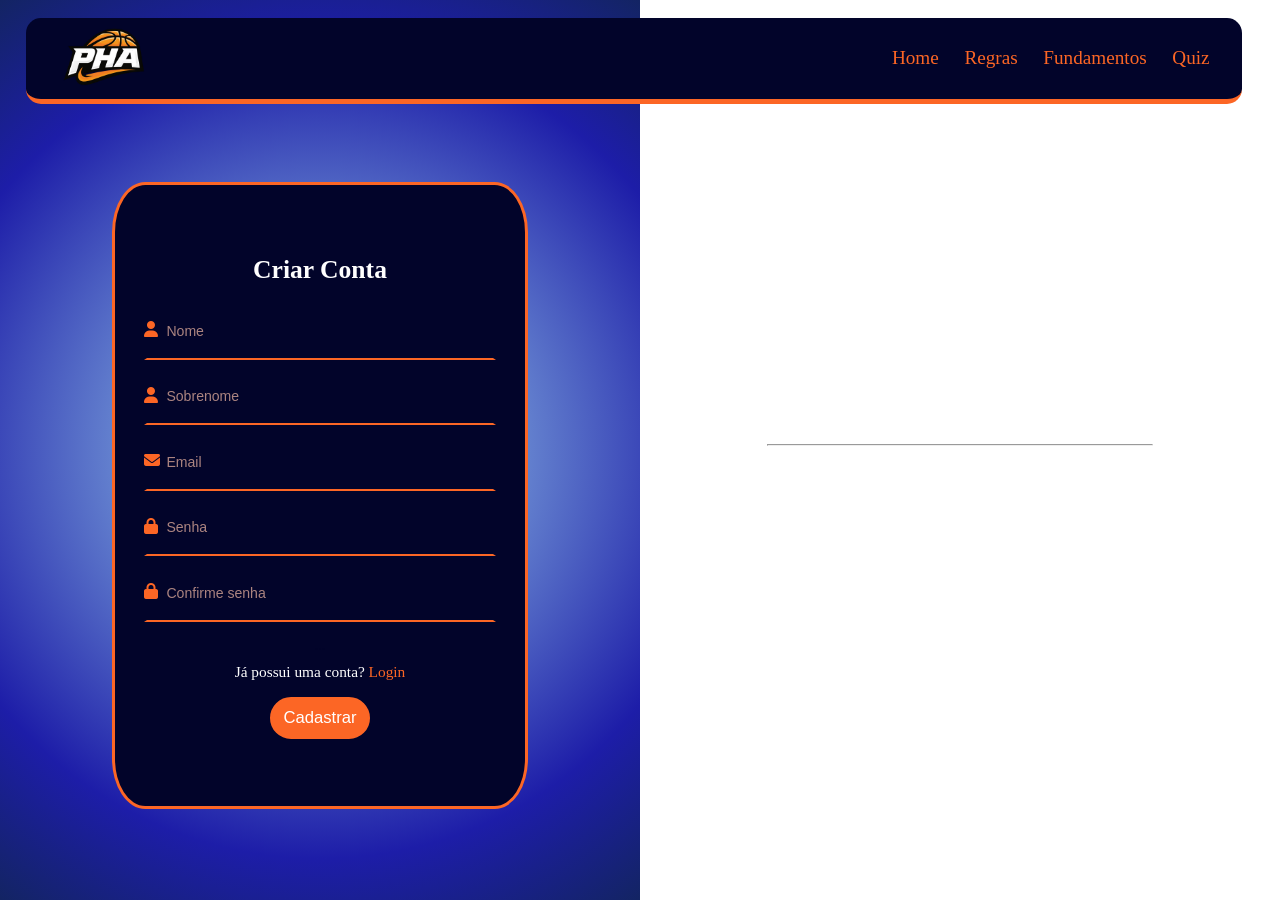
<file: public/cadastro.html>
<!DOCTYPE html>
<html lang="pt-br">

<head>
    <meta charset="UTF-8">
    <meta name="viewport" content="width=device-width, initial-scale=1.0">
    <title>PHA | Cadastro</title>
    <link rel="shortcut icon" href="./assets/imgs/icon.png" type="image/x-icon">
    <link rel="stylesheet" href="./css/style.css">
    <script src="./js/validacoes.js"></script>
    <script src="./js/sessao.js"></script>

    <!-- Icones do cadastro/login -->
    <link rel="stylesheet" href="https://cdnjs.cloudflare.com/ajax/libs/font-awesome/6.5.0/css/all.min.css">
</head>

<body class="LoginCadastro">
    <main class="Cadastro">
        <header>
            <img src="./assets/imgs/Logo_PHA.png" alt="Logo PHA">
            <ul>
                <li><a href="index.html">Home</a></li>
                <li><a href="index.html#regras">Regras</a></li>
                <li><a href="index.html#fundamentos">Fundamentos</a></li>
                <li><a href="quiz.html">Quiz</a></li>
            </ul>
        </header>

        <div class="conta">

            <div class="container">
                <div class="formulario">
                    <h1> Criar Conta </h1>

                    <div class="campo">
                        <i class="fa fa-user"></i>
                        <input type="text" id="input_nome" placeholder="Nome">
                    </div>

                    <div class="campo">
                        <i class="fa fa-user"></i>
                        <input type="text" id="input_sobrenome" placeholder="Sobrenome">
                    </div>

                    <div class="campo">
                        <i class="fa fa-envelope"></i>
                        <input type="text" id="input_email" placeholder="Email">
                    </div>

                    <div class="campo">
                        <i class="fa fa-lock"></i>
                        <input type="password" id="input_senha" placeholder="Senha" oninput="verificarSenha()">
                    </div>

                    <div class="campo">
                        <i class="fa fa-lock"></i>
                        <input type="password" id="input_confirmarSenha" placeholder="Confirme senha">
                    </div>

                    <div id="div_mensagem">...</div>
                    <p> Já possui uma conta? <a href="login.html">Login</a></p>

                    <button onclick="cadastrar()"> Cadastrar </button>
                </div>
            </div>

            <div class="backgroundCadastro">

                <div>
                    <h1> Cadastre-se</h1>
                    <hr class="separa">
                    <h3>Venha praticar e aprender <br> Com nosso Quiz interativo! </h3>
                </div>
            </div>
        </div>
    </main>
</body>

</html>
</file>
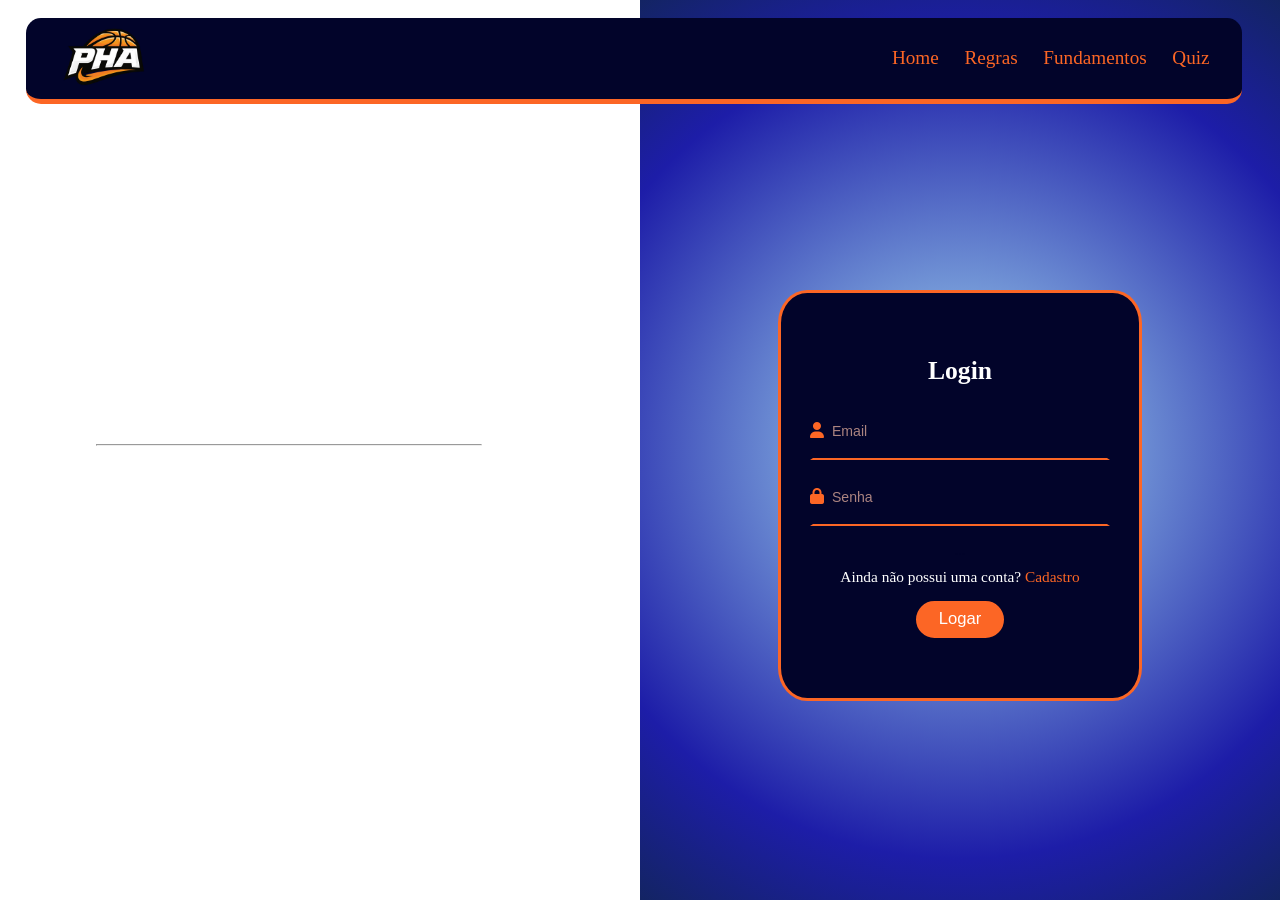
<file: public/login.html>
<!DOCTYPE html>
<html lang="pt-br">

<head>
    <meta charset="UTF-8">
    <meta name="viewport" content="width=device-width, initial-scale=1.0">
    <title>PHA | Login</title>
    <link rel="shortcut icon" href="./assets/imgs/icon.png" type="image/x-icon">
    <link rel="stylesheet" href="./css/style.css">
    <script src="./js/validacoes.js"></script>

    <!-- Icones do cadastro/login -->
    <link rel="stylesheet" href="https://cdnjs.cloudflare.com/ajax/libs/font-awesome/6.5.0/css/all.min.css">
</head>

<body class="LoginCadastro">
    <main class="Login">

        <header>
            <img src="./assets/imgs/Logo_PHA.png">
            <ul>
                <li><a href="index.html">Home</a></li>
                <li><a href="index.html#regras">Regras</a></li>
                <li><a href="index.html#fundamentos">Fundamentos</a></li>
                <li><a href="quiz.html">Quiz</a></li>
            </ul>
        </header>

        <div class="conta">

            <div class="backgroundLogin">

                <div>
                    <h1>Bem vindo de volta!</h1>
                    <hr class="separa">
                    <h3>Faça o login para acessar nosso quiz <br> e disputar para ser o melhor!</h3>
                </div>
            </div>

            <div class="container">
                <div class="formulario">
                    <h1> Login </h1>

                    <div class="campo">
                        <i class="fa fa-user"></i>
                        <input type="text" id="input_email" placeholder="Email">
                    </div>

                    <div class="campo">
                        <i class="fa fa-lock"></i>
                        <input type="password" id="input_senha" placeholder="Senha">
                    </div>

                    <div id="div_mensagem">...</div>
                    <p> Ainda não possui uma conta? <a href="cadastro.html">Cadastro</a></p>
                    <button onclick="logar()"> Logar </button>
                </div>
            </div>
        </div>
    </main>
</body>

</html>
</file>
<file: public/css/style.css>
* {
    margin: 0;
    padding: 0;
    text-decoration: none;
    list-style: none;
}

/* Página home */
html {
    scroll-behavior: smooth;
}

/* header*/
header {
    position: fixed;
    display: flex;
    align-items: center;
    justify-content: space-between;
    border-bottom: solid 5px var(--Laranja);
    background-color: var(--AzulEscuro);
    z-index: 1;
    width: 95vw;
    border-radius: 15px;
    top: 2%;
    left: 2%;
}

header ul {
    display: flex;
    justify-content: center;
    align-items: center;
    margin-right: 1.5vw;
}

header li {
    font-size: 1.5vw;
    padding: 1vw;
}

header li a {
    color: var(--Laranja);
    position: relative;
    transition: width 0.5s ease-in-out;
}

header li a::after {
    content: "";
    position: absolute;
    left: 0;
    top: 125%;
    width: 0;
    height: 0.5vh;
    background-color: var(--Laranja);
    transition: width 0.4s ease-in-out;
}

header li a:hover::after {
    width: 100%;
}

header button {
    background-color: var(--Laranja);
    color: white;
    border: none;
    border-radius: 20px;
    height: 5vh;
    width: 6.6vw;
    font-size: 1.3vw;
    margin-left: 10px;
    transition: 0.8s ease-in-out;
}

header button:hover {
    background-color: white;
    color: var(--Laranja);
    border: solid 2px var(--Laranja);
}

header img {
    height: 9%;
    width: 7%;
    margin-left: 30px;
    padding: 0.5vw;
}

/* Fundo da home */
.fundoHome {
    height: 92vh;
    width: 100%;
    border-bottom: solid 5px var(--Laranja);
    overflow: hidden;
}

.fundoHome .carrossel {
    display: flex;
    flex-direction: row;
    width: 240%;
    height: 150%;
    overflow: hidden;
    /* chamando a animação */
}

.fundo {
    height: 100%;
    width: 80%;
    border-left: solid 4px var(--Laranja);
    border-right: solid 4px var(--Laranja);
    animation: CarrosselAnimado 16s infinite;
}

.fundo img {
    height: 100%;
    width: 100%;
    filter: brightness(20%);
    object-fit: cover;
    transition: 0.5s ease-in-out;
}

.fundoHome img:hover {
    filter: brightness(50%);
    transition: 0.5s ease-in-out;
}

.fundoHome h1 {
    position: absolute;
    color: white;
    top: 35%;
    left: 50%;
    transform: translate(-50%, -50%);
    /* Quando queremos centralizar algo a partir de seu centro */
    text-align: center;
    font-size: 4.5vw;
    font-family: 'Bebas Neue';
}

/* keyframes cria uma animação */
@keyframes CarrosselAnimado {

    0% {
        transform: translateX(-87%);
    }

    10% {
        transform: translateX(-87%);
    }

    20% {
        transform: translateX(-87%);
    }

    30% {
        transform: translateX(-174%);
    }

    40% {
        transform: translateX(-174%);
    }

    50% {
        transform: translateX(-87%);
    }

    60% {
        transform: translateX(-87%);
    }

    70% {
        transform: translateX(0);
    }

    80% {
        transform: translateX(0);
    }

    90% {
        transform: translateX(-87%);
    }

    100% {
        transform: translateX(-87%);
    }
}


/* Parte debaixo da home, abaixo da tela principal*/
/* Parte do texto */
.intro-title {
    display: flex;
    flex-direction: column;
    justify-content: center;
    text-align: center;
    background-color: var(--AzulEscuro);
}

.intro-title h1 {
    font-size: 3vw;
    color: var(--Laranja);
    padding: 3vw;
}

.intro-title hr {
    background-color: var(--Laranja);
    padding: 0.2vw;
    width: auto;
    border: none;
}

/* Informações sobre a história basquete */
.content-historia {
    display: flex;
    flex-direction: column;
    width: 100%;
    height: 80%;
    align-items: center;
    justify-content: center;
    color: white;
    margin-top: 7vh;
}

.content-historia .content-section {
    display: flex;
    flex-direction: row;
    justify-content: center;
    height: 100%;
    width: 80%;
    margin: 4.5vh 0;
    border-left: solid 7px var(--Laranja);
    border-right: solid 7px var(--Laranja);
    border-radius: 33px;
    background-color: var(--AzulEscuro);
    text-align: justify;
    transition: 0.5s ease-in-out;
}

.content-historia .content-section:hover {
    transform: translateY(-12px);
    transition: 0.5s ease-in-out;
    box-shadow: 0 0 20px 5px var(--AzulEscuro);
}

.content-historia .content-section span {
    font-size: 2vw;
    font-weight: bold;
}

.content-historia .content-section p {
    padding: 1.5vw;
    font-size: 1.3vw;
}

.content-historia .content-section #image-section-1 {
    /* Como surgiu */
    height: 50vh;
    width: 45vw;
    border-radius: 30px;
    border-left: solid 1px white;
}

.content-historia .content-section #image-section-2 {
    /* Como era jogado */
    height: 65vh;
    width: 50vw;
    border-radius: 30px;
    border-right: solid 1px white;
}

.content-historia .content-section #image-section-3 {
    /* Chegada ao Brasil */
    height: 62vh;
    width: 50vw;
    border-radius: 30px;
    border-left: solid 1px white;
}

.content-historia .content-section #image-section-4 {
    /* Crescimento */
    height: 65vh;
    width: 50vw;
    border-radius: 30px;
    border-right: solid 1px white;
}

.content-historia .content-section #image-section-5 {
    /* Oscar */
    height: 65vh;
    width: 50vw;
    border-radius: 30px 0 0 30px;
    border-left: solid 1px white;
}

.content-historia .content-section #image-section-6 {
    /* Schmidt */
    height: 65vh;
    width: 50vw;
    border-radius: 0 30px 30px 0;
}

.content-historia hr {
    background-color: var(--Laranja);
    padding: 0.2vw;
    margin: 5vh 0 0 0;
    width: 99.6%;
    border: none;
}

/* Regras do basquete */
.content-regras {
    display: flex;
    flex-direction: column;
    width: 100%;
    height: 100%;
    align-items: center;
    justify-content: center;
    color: white;
}

.content-regras .content-grupo {
    display: flex;
    flex-direction: row;
    width: 80%;
    height: 100%;
    align-items: center;
    justify-content: center;
    color: white;
    margin-top: 4vh;
}

.content-regras .content-section {
    display: flex;
    flex-direction: column;
    align-items: center;
    height: 75vh;
    width: 40%;
    margin: 4.5vh 3vw 0 3vw;
    border-left: solid 7px var(--Laranja);
    border-right: solid 7px var(--Laranja);
    border-radius: 33px;
    background-color: var(--AzulEscuro);
    transition: 0.5s ease-in-out;
}

.content-regras .content-section:hover {
    transform: translateY(-12px);
    transition: 0.5s ease-in-out;
    box-shadow: 0 0 20px 5px var(--AzulEscuro);
}

.content-regras #image {
    height: 35vh;
    width: 30vw;
    border-radius: 30px;
    margin: 1.5vh;
    margin-bottom: 0;
    box-shadow: 0 0 5px 0 white;
    object-fit: cover;
}

.content-regras .content-section span {
    font-size: 2vw;
    font-weight: bold;
}

.content-regras .content-section p {
    padding: 1.2vw;
    font-size: 1.3vw;
}

.content-regras hr {
    background-color: var(--Laranja);
    padding: 0.2vw;
    margin: 5vh 0 0 0;
    width: 99.6%;
    border: none;
}

/* Fundamentos do basquete */
.content-fundamentos {
    display: flex;
    flex-direction: row;
    width: 100%;
    height: 100%;
    align-items: center;
    justify-content: center;
    color: white;
}

.content-fundamentos .content-grupo {
    display: flex;
    flex-direction: row;
    width: 50%;
    height: 100%;
    align-items: center;
    justify-content: center;
    margin: 8vh 0;
}

.content-fundamentos .content-grupo .content-text {
    display: flex;
    flex-direction: row;
    width: 85%;
    height: 100%;
    align-items: center;
    justify-content: center;
    margin-left: 5vw;
    background-color: var(--AzulEscuro);
    border-radius: 30px;
    border-left: solid 7px var(--Laranja);
    border-right: solid 7px var(--Laranja);
    transition: 0.5s ease-in-out;
}

.content-fundamentos .content-grupo .content-text:hover {
    transform: translateY(-10px);
    transition: 0.5s ease-in-out;
    box-shadow: 0 0 20px 5px var(--AzulEscuro);
}

.content-fundamentos span {
    font-size: 2vw;
    font-weight: bold;
}

.content-fundamentos p {
    padding: 3vw;
    font-size: 1.3vw;
}

.content-quiz-card {
    background-color: #020a3a;
    color: white;
    border-radius: 20px;
    width: 75%;
    height: 100%;
    border: 7px solid var(--Laranja);
    display: flex;
    flex-direction: column;
    justify-content: center;
    align-items: center;
    transition: 0.5s ease-in-out;
}

.content-quiz-card:hover {
    transform: translateY(-10px);
    transition: 0.5s ease-in-out;
    box-shadow: 0 0 20px 5px var(--AzulEscuro);
}

.content-quiz-card img {
    width: 93%;
    height: 30vh;
    object-fit: cover;
    border-radius: 40px;
    filter: brightness(0.7);
    padding: 20px 20px 0 20px;
}

.content-quiz-card button {
    background-color: var(--Laranja);
    color: white;
    border: none;
    border-radius: 20px;
    height: 7vh;
    width: 11vw;
    font-size: 1.3vw;
    margin-bottom: 1.7vw;
    transition: 0.8s ease-in-out;
}

.content-quiz-card button:hover {
    background-color: white;
    color: var(--Laranja);
    border: solid 2px var(--Laranja);
}

/* footer */
footer {
    display: flex;
    justify-content: space-between;
    width: 100%;
    height: 100%;
    background-color: var(--AzulEscuro);
    border-top: solid 4px var(--Laranja);
    margin-top: 5vh;
}

footer img {
    width: 25%;
    height: 15%;
    padding: 4vw 0 3vw 4vw;
}

footer .footer-informacao {
    display: flex;
    flex-direction: column;
    width: 55%;
    margin-top: 2vw;
    margin-right: 2vw;
}

footer .footer-coluna {
    display: flex;
    width: 100%;
    margin-top: 2vw;
    margin-bottom: 1vw;
}

footer .mensagens {
    display: inline;
    justify-content: space-between;
    width: 100%;
    height: 100%;
    font-size: 1.5vw;
    margin: 0 20px;
}

footer a {
    color: white;
}

footer p {
    color: white;
    padding-bottom: 0.1vh;
}

footer .footer-links {
    font-weight: bolder;
}

/* Tela de Cadastro/Login, estilizando ambas juntas */
.conta {
    display: flex;
    flex-direction: row;
}

/* ===============*/
/*   FORMULÁRIO   */
/* ===============*/
.LoginCadastro .container {
    display: flex;
    justify-content: center;
    align-items: center;
    height: 100vh;
    /* Vou alterar */
    width: 50vw;
    background: radial-gradient(circle, rgba(171, 230, 245, 1) 0%, rgba(29, 29, 168, 1) 74%, rgba(19, 36, 99, 1) 100%);
    text-align: center;
}

.LoginCadastro input::placeholder {
    color: rgba(242, 186, 165, 0.707);
}

.LoginCadastro input:hover::placeholder {
    color: white;
}

.LoginCadastro .formulario h1 {
    color: white;
    font-size: 2vw;
    margin: 1.5vw 0 0.5vw 0;
}

.LoginCadastro .formulario p {
    color: white;
    font-size: 1.2vw;
}

.LoginCadastro .formulario a {
    color: var(--Laranja);
    font-size: 1.2vw;
}

.campo {
    margin: 0.2vw 2vw;
    margin-top: 1vh;
    height: 6vh;
}

.campo i {
    position: absolute;
    color: var(--Laranja);
    font-size: 16px;
    margin-top: 2.3vh;
}

#div_mensagem {
    display: block;
    color: var(--AzulEscuro);
    margin: 14px 0 5px 0;
    padding: 4px;
    border-radius: 5px;
    font-size: 1.1vw;
}

.erro {
    color: white;
    background-color: rgba(255, 19, 19, 0.582);
    border: solid 2px rgb(44, 1, 1);
    margin: 14px 0 5px 0;
    padding: 4px;
    border-radius: 5px;
}

.realizado {
    color: white;
    background-color: rgba(15, 216, 106, 0.582);
    border: solid 2px rgb(7, 80, 4);
    margin: 14px 0 5px 0;
    padding: 4px;
    border-radius: 5px;
}

.senha {
    color: white;
}


/* Tela de cadastro */
.Cadastro .backgroundCadastro {
    display: flex;
    justify-content: center;
    align-items: center;
    text-align: center;
    height: 100vh;
    /* Vou alterar */
    width: 50vw;
    background-image: linear-gradient(rgba(0, 0, 0, 0.7)), url(../assets/imgs/imagemCadastro.jpg);
    background-size: cover;
    color: rgb(255, 255, 255);
    font-size: 2.2vw;
}

.Cadastro .formulario {
    display: flex;
    flex-direction: column;
    justify-content: center;
    align-items: center;
    position: relative;
    top: 5%;
    height: 69vh;
    width: 32vw;

    background-color: var(--AzulEscuro);
    border: solid 0.25vw var(--Laranja);
    border-radius: 8%;
}

.Cadastro input {
    background-color: transparent;
    border: solid transparent;
    border-bottom: solid 0.2vw var(--Laranja);
    color: white;
    padding: 0 0 0 1.5vw;
    height: 6vh;
    width: 25.5vw;
    font-size: 1.1vw;
    transition: 0.4s;
}

.Cadastro input:hover {
    border-bottom: solid 0.2vw white;
    transition: 0.3s ease-in-out;
    box-shadow: 0 1px 0 0 white;
}

.Cadastro .formulario button {
    background-color: var(--Laranja);
    color: white;
    border: solid 2px var(--Laranja);
    border-radius: 30px;
    font-size: 1.3vw;
    padding: 0.7vw 0.9vw;
    margin: 1.2vw;
    transition: 0.7s;
}

.Cadastro .formulario button:hover {
    background-color: white;
    color: var(--Laranja);
    border: solid 2px var(--Laranja);
}

.Cadastro .separa {
    width: 30vw;
    margin: 2vh;
}

/*Tela de Login*/
.Login .backgroundLogin {
    display: flex;
    justify-content: center;
    align-items: center;
    text-align: center;
    height: 100vh;
    /* Vou alterar */
    width: 50vw;
    background-image: linear-gradient(rgba(0, 0, 0, 0.7)), url(../assets/imgs/imagemLogin.jpg);
    background-size: cover;
    color: white;
    font-size: 2.1vw;
}

.Login .formulario {
    display: flex;
    flex-direction: column;
    justify-content: center;
    align-items: center;
    position: relative;
    top: 5%;
    height: 45vh;
    width: 28vw;

    background-color: var(--AzulEscuro);
    border: solid 0.25vw var(--Laranja);
    border-radius: 8%;
}

.Login input {
    background-color: transparent;
    border: solid transparent;
    border-bottom: solid 0.2vw var(--Laranja);
    color: white;
    padding: 0 0 0 1.5vw;
    height: 6vh;
    width: 21.5vw;
    font-size: 1.1vw;
    transition: 0.5s;
}

.Login input:hover {
    border-bottom: solid 0.2vw white;
    transition: 0.3s ease-in-out;
    box-shadow: 0 1px 0 0 white;
}

.Login .formulario button {
    background-color: var(--Laranja);
    color: white;
    border: solid 2px var(--Laranja);
    border-radius: 30px;
    font-size: 1.3vw;
    padding: 0.5vw 1.6vw;
    margin: 1.2vw;
    transition: 0.7s;
}

.Login .formulario button:hover {
    background-color: white;
    color: var(--Laranja);
    border: solid 2px var(--Laranja);
}

.Login .formulario p {
    font-size: 1.2vw;
}

.Login .formulario a {
    font-size: 1.2vw;
}

.Login .separa {
    width: 30vw;
    margin: 2vh;
}

/*======*/
/* Quiz */
/*======*/
.quiz {
    display: flex;
    flex-direction: row;
    font-size: 19px;
}

.PosicaoQuiz {
    color: var(--new-black);
    font-family: Verdana, Geneva, Tahoma, sans-serif;
    display: flex;
    justify-content: center;
    align-items: center;
    height: 100vh;
    width: 80vw;
    background: linear-gradient(rgba(0, 0, 0, 0.5)), url('../assets/gifs/gifQuiz.gif');
    background-size: cover;
}

.quiz #pontuacaoEJogo {
    background-color: var(--AzulEscuro);
    color: white;
    border-radius: 20px;
    width: 40vw;
    border: 7px solid var(--Laranja);
    display: flex;
    flex-direction: column;
    justify-content: center;
    align-items: center;
    transition: 0.5s;
}

#pontuacao {
    width: 90%;
    display: flex;
    justify-content: center;
    margin-top: 20px;
}

#jogo {
    width: 90%;
    display: flex;
    justify-content: center;
    margin-bottom: 20px;
}

.quiz button {
    font-family: monospace;
    font-weight: bold;
    margin: 10px;
    width: 50%;
    height: 50px;
    background-color: var(--Laranja);
    color: white;
    border: none;
    border-radius: 20px;
    font-size: 15px;
    margin-left: 10px;
    transition: 0.8s;
}

.quiz button:hover {
    background-color: white;
    color: var(--Laranja);
    border: solid 2px var(--Laranja);
}

.quiz button:disabled {
    background-color: var(--AzulEscuro);
    border: solid 2px white;
    color: white;
}

.quiz .flex-colunar {
    display: flex;
    flex-direction: column;
}

.botoes {
    display: flex;
    flex-direction: row;
    justify-content: center;
    align-items: center;
    margin-top: 2vh;
}

.quiz .width-fit-content {
    width: fit-content;
}

.quiz .padding-8 {
    padding: 10px;
}

.quiz .text-bold {
    font-weight: bold;
    padding: 20px 0;
}

.quiz .text-new-gray {
    color: var(--new-gray);
}

.quiz #div_mensagem {
    color: white;
    text-align: center;
}

.quiz .radio {
    margin-top: 15px;
}

#btnIniciarQuiz {
    padding: 0;
    margin-bottom: 30px;
}

#imagemQuiz {
    height: 300px;
    width: 80%;
    margin: 30px 0;
    border-radius: 20px;
    object-fit: cover;
}

#fraseQuiz {
    text-align: center;
    color: white;
    font-size: 21px;
    margin-bottom: 15px;
}

#infoQuestao {
    padding-top: 30px;
}

#opcoes span {
    padding-bottom: 12px;
}

.text-warning-with-bg {
    color: var(--warning-dark);
    background-color: var(--warning-light);
    padding: 5px;
}

.quiz nav {
    top: 0;
    display: flex;
    flex-direction: column;
    align-items: center;
    justify-content: space-around;
    height: 100vh;
    width: 21vw;
    color: white;
    background-color: var(--AzulEscuro);
    border-right: solid 5px var(--Laranja);
    padding: 0;
}

.quiz .user {
    display: flex;
    flex-direction: column;
    align-items: center;
}

.quiz .user img {
    margin-bottom: 10px;
}

.quiz .user div {
    font-size: 25px;
    margin-top: 10px;
}

.quiz ul {
    display: flex;
    flex-direction: column;
    text-align: left;
    height: 30%;
    width: 100%;
    margin-bottom: 15vh;
}

.quiz li {
    padding: 15px 30px;
    border: solid 1px #040d3f;
}

.quiz ul a {
    font-size: 25px;
    color: white;
    transition: 1s;
}

.quiz ul a:hover {
    color: var(--Laranja);
    transition: 0.1s;

    span {
        color: var(--Laranja);
        transition: 0.1s;
    }
}

.quiz ul a span {
    color: var(--AzulEscuro);
    transition: 1s;
}

/*===========*/
/* Dashboard */
/*===========*/

.dashboard {
    display: flex;
    flex-direction: row;
    align-items: center;
    height: 165vh;
    margin: 0;
    background-color: var(--AzulEscuro);
}

.dashboard nav {
    position: fixed;
    top: 0;
    display: flex;
    flex-direction: column;
    align-items: center;
    justify-content: space-around;
    height: 100vh;
    width: 21vw;
    color: white;
    background-color: var(--AzulEscuro);
    border-right: solid 5px var(--Laranja);
    padding: 0;
}

.dashboard .user {
    display: flex;
    flex-direction: column;
    align-items: center;
}

.dashboard .user img {
    margin-bottom: 10px;
}

.dashboard .user div {
    font-size: 25px;
    margin-top: 10px;
}

.dashboard ul {
    display: flex;
    flex-direction: column;
    text-align: left;
    height: 30%;
    width: 100%;
    margin-bottom: 15vh;
}

.dashboard li {
    padding: 15px 30px;
    border: solid 1px #040d3f;
}

.dashboard ul a {
    font-size: 25px;
    color: white;
    transition: 1s;
}

.dashboard ul a:hover {
    color: var(--Laranja);
    transition: 0.1s;

    span {
        color: var(--Laranja);
        transition: 0.1s;
    }
}

.dashboard ul a span {
    color: var(--AzulEscuro);
    transition: 1s;
}


.dashboard .dashboard-content {
    position: absolute;
    display: flex;
    flex-direction: column;
    width: 78vw;
    right: 0;
}

.dashboard .containers {
    display: flex;
    justify-content: space-between;
    margin: 20px;
}

.dashboard .containers h3 {
    position: absolute;
    font-size: 1.5vw;
    margin-top: -3vh;
    margin-left: 1.4vh;
    color: white;
}

.dashboard .containers #leaderboard {
    position: absolute;
    margin-left: 39vw;
}

.dashboard .kpi-content {
    display: flex;
    flex-direction: column;
    justify-content: space-between;
    align-items: center;
    background-color: white;
    height: 38vh;
    width: 24vw;
    border-radius: 20px;
    border: solid 2px var(--Laranja);
    margin: 0.4vw 0;
}

.kpi-content a {
    font-size: 1.9vw;
    margin: 2vw 0 0 0;
    color: var(--Laranja);
}

.kpi-mensagem {
    font-size: 1.5vw;
    margin: 0 0 30px 0;
}

.kpi-content .kpi-informacao {
    font-size: 6vw;
    padding-bottom: 1vw;
    height: 100px;
}


#media_geral {
    color: var(--Laranja);
    margin: 2vw 0 6vw 0;
}

#media_usuario {
    margin: 25px 0 -3px 0;
}

#porcentagem_acertos {
    margin: 0;
}

.dashboard .chart-container {
    position: relative;
    display: flex;
    justify-content: center;
    height: 40vh;
    width: 34vw;
    background: white;
    border: 2px solid var(--Laranja);
    border-radius: 20px;
    padding: 20px 25px 0 25px;
    margin-top: 20px;
}

.dashboard .containers-grande {
    display: flex;
    justify-content: space-between;
    margin: 20px;
}

.dashboard .containers-grande .chart-container {
    display: flex;
    flex-direction: column;
    justify-content: space-between;
    margin: 1vh;
    margin-top: 5vh;
    padding: 1.5vw 2vw 1.5vw 2vw;
    width: 60%;
    height: 50%;
    text-align: center;
}

.dashboard .containers-grande h3 {
    position: absolute;
    font-size: 1.5vw;
    margin-top: -1vh;
    margin-left: 1.4vh;
    color: white;
}

.kpi-pontuacao {
    display: flex;
    flex-direction: column;
    justify-content: space-between;
    align-items: center;
    background-color: white;
    height: 53vh;
    width: 24vw;
    border-radius: 20px;
    border: solid 2px var(--Laranja);
    margin: 2.4vw 0.5vw;
}

.kpi-pontuacao a {
    font-size: 1.8vw;
    margin: 2vw 0 0 0;
    color: var(--Laranja);
}

.kpi-pontuacao .kpi-mensagem {
    font-size: 1.6vw;
    margin: 0 0 2.7vw 0;
}

.kpi-pontuacao .kpi-informacao {
    font-size: 10vw;
    margin: 2vw 0 0 0;
}

/* Scroll bar */
.home::-webkit-scrollbar {
    width: 12px;
    height: 12px;
}

.home::-webkit-scrollbar-track {
    background: var(--AzulEscuro);
}

.home::-webkit-scrollbar-thumb {
    background: var(--Laranja);
    border-radius: 8px;
}

.dashboard::-webkit-scrollbar {
    width: 12px;
    height: 12px;
}

.dashboard::-webkit-scrollbar-track {
    background: var(--AzulEscuro);
}

.dashboard::-webkit-scrollbar-thumb {
    background: var(--Laranja);
    border-radius: 8px;
}

:root {
    --Laranja: #FC6625;
    --CinzaClaro: #8F9491;
    --CinzaEscuro: #474747;
    --AzulEscuro: rgb(2, 4, 42);
    --Bege: #FFF4ED;

    /* Usa no quiz */
    --success: #198754;
    --success-dark: #095c36;
    --success-light: #9dd3ba;
    --warning: #ffc107;
    --warning-dark: #705400;
    --warning-light: #fdebb3;
    --danger: #dc3545;
    --danger-dark: #990c19;
    --danger-light: #f0c1c6;
    --new-gray: #CCCCCC;
    --new-black: #212427;
    --new-white: #E8E8E8;
}
</file>
